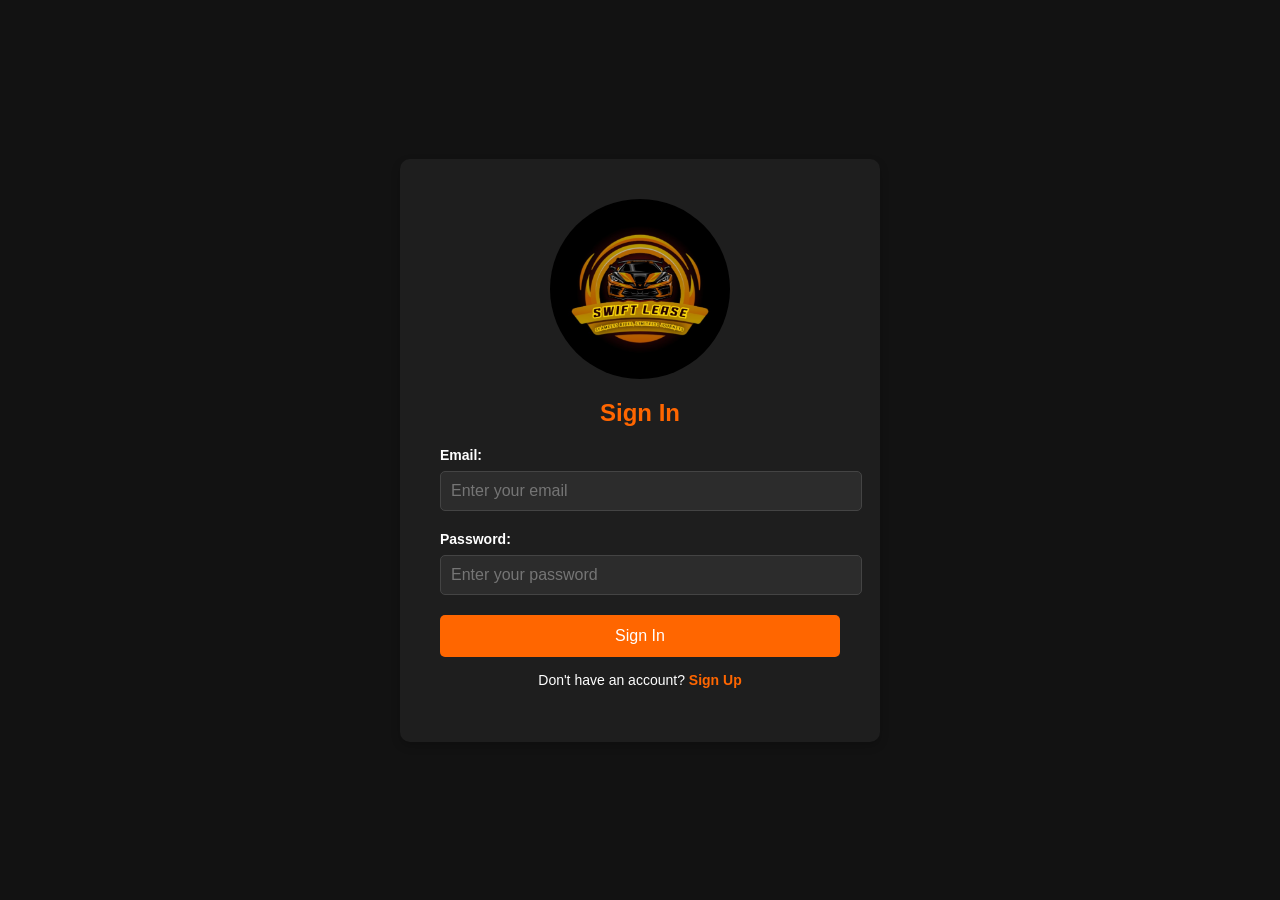
<file: signin.html>
<!DOCTYPE html>
<html lang="en">
<head>
    <meta charset="UTF-8">
    <meta name="viewport" content="width=device-width, initial-scale=1.0">
    <title>Sign In</title>
    <style>
       
        body {
            font-family: 'Arial', sans-serif;
            margin: 0;
            padding: 0;
            background-color: #121212; 
            color: #fff;
            display: flex;
            justify-content: center;
            align-items: center;
            height: 100vh;
        }

       
        .auth-container {
            background-color: #1e1e1e; 
            border-radius: 10px;
            padding: 40px;
            width: 100%;
            max-width: 400px;
            box-shadow: 0 4px 10px rgba(0, 0, 0, 0.2);
            text-align: center;
        }
        
        .logo {
            width: 180px;
            height: 180px; /* Added height to make it a perfect square */
            margin: 0 auto 20px;
            display: block;
            border-radius: 50%; /* This makes the logo circular */
            object-fit: cover; /* This ensures the image maintains its aspect ratio */
            background-color: #2c2c2c; /* Fallback background color in case the image fails to load */
        }

        
        h2 {
            color: #ff6600; 
            margin-bottom: 20px;
            font-size: 24px;
        }

        
        label {
            display: block;
            text-align: left;
            margin-bottom: 8px;
            font-weight: bold;
            font-size: 14px;
        }

        input[type="email"],
        input[type="password"] {
            width: 100%;
            padding: 10px;
            margin-bottom: 20px;
            background-color: #2c2c2c;
            border: 1px solid #444;
            border-radius: 5px;
            color: #fff;
            font-size: 16px;
        }

        input[type="email"]:focus,
        input[type="password"]:focus {
            border-color: #ff6600; 
            outline: none;
        }

        
        button {
            background-color: #ff6600;
            color: #fff;
            border: none;
            padding: 12px;
            width: 100%;
            font-size: 16px;
            cursor: pointer;
            border-radius: 5px;
            transition: background-color 0.3s ease;
        }

        button:hover {
            background-color: #e65c00; 
        }

        
        p {
            margin-top: 15px;
            font-size: 14px;
        }

        a {
            color: #ff6600;
            text-decoration: none;
            font-weight: bold;
        }

        a:hover {
            text-decoration: underline;
        }

        
        @media (max-width: 480px) {
            .auth-container {
                padding: 30px;
            }

            h2 {
                font-size: 20px;
            }

            input[type="email"],
            input[type="password"],
            button {
                font-size: 14px;
            }
            
            .logo {
                width: 150px;
                height: 150px; /* Adjusted to match width for circular shape */
            }
        }
    </style>
</head>
<body>
    <div class="auth-container">
        <img src="assets/swiftlease.jpeg" alt="Swift Lease Logo" class="logo" onerror="this.onerror=null; this.src='https://via.placeholder.com/180?text=Swift+Lease'; console.log('Original logo not found, using placeholder');">
        <form id="signin-form">
            <h2>Sign In</h2>
            
            
            <label for="email">Email:</label>
            <input type="email" id="email" placeholder="Enter your email" required>
            
            
            <label for="password">Password:</label>
            <input type="password" id="password" placeholder="Enter your password" required>
            
           
            <button type="submit">Sign In</button>
            
           
            <p>Don't have an account? <a href="signup.html">Sign Up</a></p>
        </form>
    </div>

    <script>
       
        document.getElementById('signin-form').addEventListener('submit', async function(event) {
            event.preventDefault(); 
            
           
            const email = document.getElementById('email').value.trim();
            const password = document.getElementById('password').value.trim();

           
            if (!email || !password) {
                alert("Both fields are required!");
                return;
            }

            
            const payload = { email, password };

            try {
            
                const response = await fetch('http://localhost/swiftlease/signin.php', {
                    method: 'POST',
                    headers: {
                        'Content-Type': 'application/json'
                    },
                    body: JSON.stringify(payload)
                });

                
                const result = await response.json();

                if (response.ok) {
                    alert(result.message || "Login successful!");
                    
                    window.location.href = 'index.html';
                } else {
                    alert(result.error || "Invalid login credentials!");
                }
            } catch (error) {
                console.error("Error:", error);
                alert("An error occurred while processing your request.");
            }
        });
    </script>
</body>
</html>
</file>
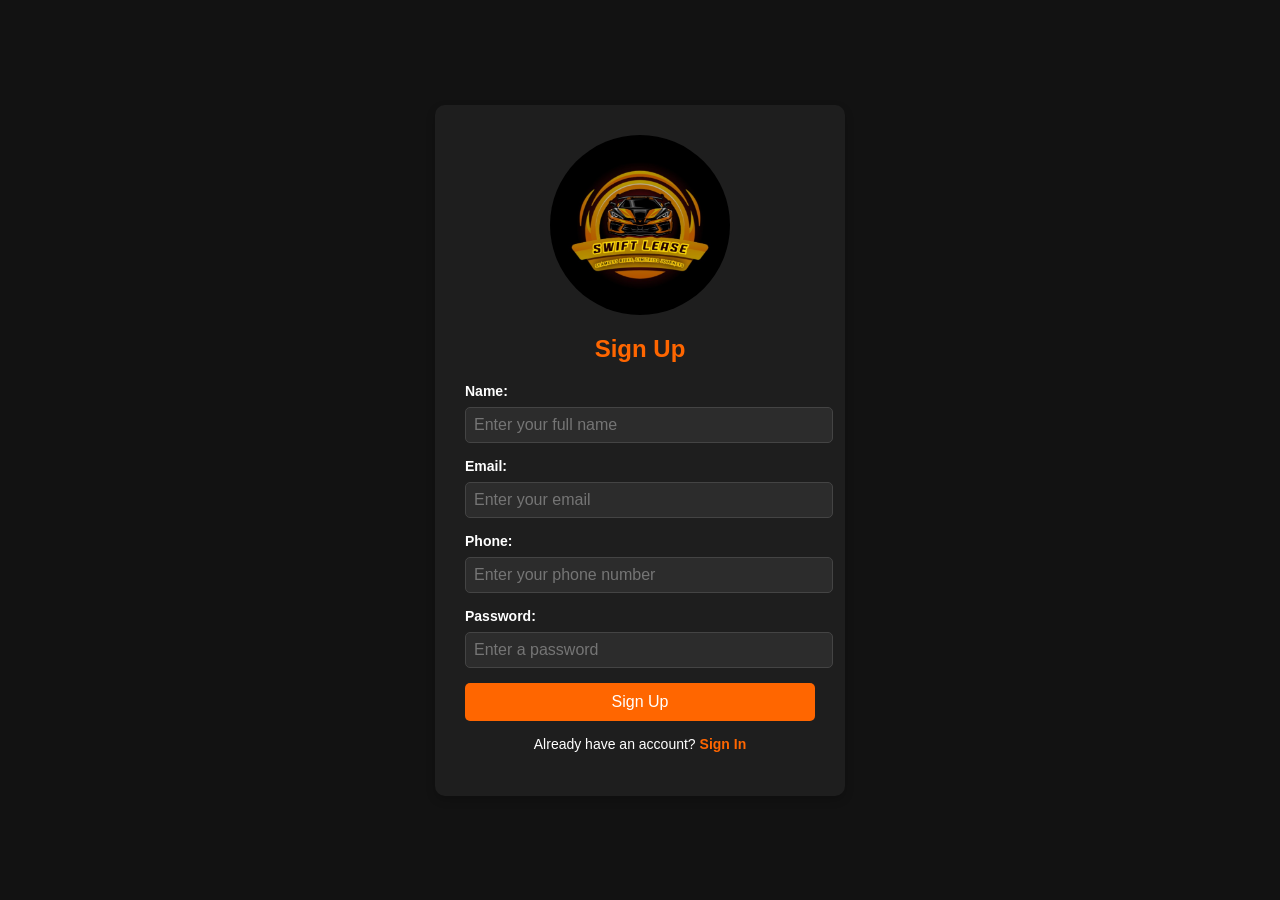
<file: signup.html>
<!DOCTYPE html>
<html lang="en">
<head>
    <meta charset="UTF-8">
    <meta name="viewport" content="width=device-width, initial-scale=1.0">
    <title>Sign Up</title>
    <style>
        
        body {
            font-family: 'Arial', sans-serif;
            margin: 0;
            padding: 0;
            background-color: #121212; 
            color: #fff;
            display: flex;
            justify-content: center;
            align-items: center;
            height: 100vh;
        }

        
        .auth-container {
            background-color: #1e1e1e; 
            border-radius: 10px;
            padding: 30px;  /* Reduced from 40px */
            width: 90%;     /* Changed from 100% to 90% */
            max-width: 350px; /* Reduced from 400px */
            box-shadow: 0 4px 10px rgba(0, 0, 0, 0.2);
            text-align: center;
            overflow-y: auto; /* Adds scrolling if content is too tall */
            max-height: 90vh; /* Limits height to 90% of viewport height */
        }
        
        .logo {
            width: 180px;
            height: 180px; /* Added height to make it a perfect square */
            margin: 0 auto 20px;
            display: block;
            border-radius: 50%; /* This makes the logo circular */
            object-fit: cover; /* This ensures the image maintains its aspect ratio */
            background-color: #2c2c2c; /* Fallback background color in case the image fails to load */
        }

        
        h2 {
            color: #ff6600;
            margin-bottom: 20px;
            font-size: 24px;
        }

        
    
        label {
            display: block;
            text-align: left;
            margin-bottom: 8px;
            font-weight: bold;
            font-size: 14px;
        }

        input[type="text"],
        input[type="email"],
        input[type="password"] {
            width: 100%;
            padding: 8px;
            margin-bottom: 15px;
            background-color: #2c2c2c;
            border: 1px solid #444;
            border-radius: 5px;
            color: #fff;
            font-size: 16px;
        }

        input[type="text"]:focus,
        input[type="email"]:focus,
        input[type="password"]:focus {
            border-color: #ff6600; 
            outline: none;
        }

        
        button {
            background-color: #ff6600; 
            color: #fff;
            border: none;
            padding: 10px;
            width: 100%;
            font-size: 16px;
            cursor: pointer;
            border-radius: 5px;
            transition: background-color 0.3s ease;
        }

        button:hover {
            background-color: #e65c00; 
        }

        
        p {
            margin-top: 15px;
            font-size: 14px;
        }

        a {
            color: #ff6600;
            text-decoration: none;
            font-weight: bold;
        }

        a:hover {
            text-decoration: underline;
        }

        @media (max-width: 480px) {
            .auth-container {
                padding: 30px;
            }

            h2 {
                font-size: 20px;
            }

            input[type="text"],
            input[type="email"],
            input[type="password"],
            button {
                font-size: 14px;
            }
            
            .logo {
                width: 150px;
                height: 150px; /* Adjusted to match width for circular shape */
            }
        }
    </style>
</head>
<body>
    <div class="auth-container">
        <img src="assets/swiftlease.jpeg" alt="Swift Lease Logo" class="logo" onerror="this.onerror=null; this.src='https://via.placeholder.com/180?text=Swift+Lease'; console.log('Original logo not found, using placeholder');">
        <form id="signup-form">
            <h2>Sign Up</h2>
            
           
            <label for="name">Name:</label>
            <input type="text" id="name" placeholder="Enter your full name" required>
            
           
            <label for="email">Email:</label>
            <input type="email" id="email" placeholder="Enter your email" required>
            
           
            <label for="phone">Phone:</label>
            <input type="text" id="phone" placeholder="Enter your phone number" required>
            
           
            <label for="password">Password:</label>
            <input type="password" id="password" placeholder="Enter a password" required>
            
            
            <button type="submit">Sign Up</button>
            
            <p>Already have an account? <a href="signin.html">Sign In</a></p>
        </form>
    </div>

    <script>
       
        document.getElementById('signup-form').addEventListener('submit', async function(event) {
            event.preventDefault();
            
           
            const name = document.getElementById('name').value.trim();
            const email = document.getElementById('email').value.trim();
            const phone = document.getElementById('phone').value.trim();
            const password = document.getElementById('password').value.trim();

            
            if (!name || !email || !phone || !password) {
                alert("All fields are required!");
                return;
            }

            
            const payload = { name, email, phone, password };

            try {
                
                const response = await fetch('http://localhost/swiftlease/signup.php', {
                    method: 'POST',
                    headers: {
                        'Content-Type': 'application/json'
                    },
                    body: JSON.stringify(payload)
                });

                
                const result = await response.json();

                if (response.ok) {
                    alert(result.message || "Registration successful!");
                    
                    window.location.href = 'signin.html';
                } else {
                    alert(result.error || "Something went wrong!");
                }
            } catch (error) {
                console.error("Error:", error);
                alert("An error occurred while processing your request.");
            }
        });
    </script>
</body>
</html>
</file>
